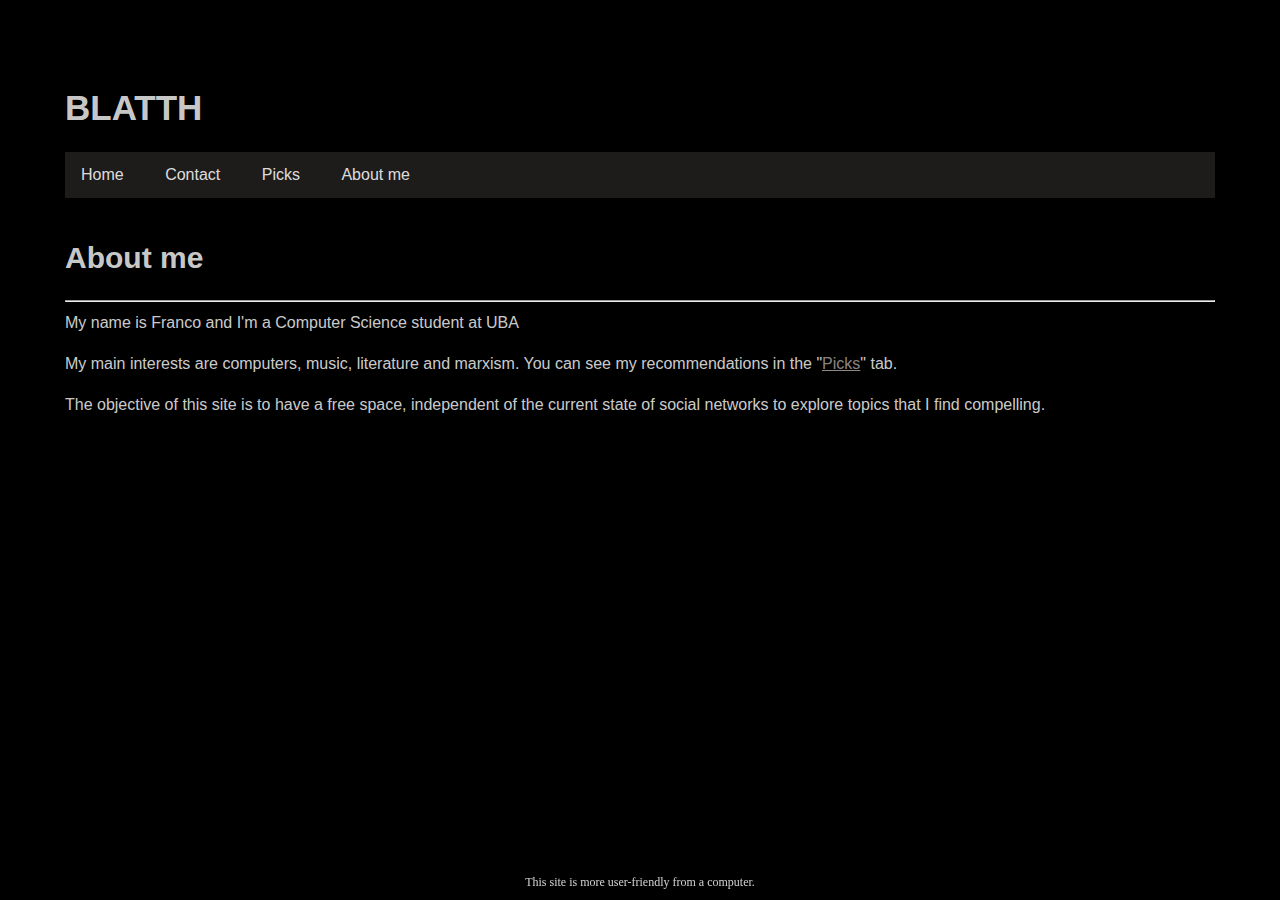
<file: navSites/aboutme.html>
<html>
<html lang="es">

<head>
	<meta http-equiv='cache-control' content='no-cache'> 
	<meta http-equiv='expires' content='0'> 
	<meta http-equiv='pragma' content='no-cache'>
	<meta charset="utf-8">
	<title>about me :: blatth@web _</title>
	<link rel="apple-touch-icon-precomposed" sizes="57x57" href="icons/apple-touch-icon-57x57.png" />
	<link rel="apple-touch-icon-precomposed" sizes="114x114" href="icons/apple-touch-icon-114x114.png" />
	<link rel="apple-touch-icon-precomposed" sizes="72x72" href="icons/apple-touch-icon-72x72.png" />
	<link rel="apple-touch-icon-precomposed" sizes="144x144" href="icons/apple-touch-icon-144x144.png" />
	<link rel="apple-touch-icon-precomposed" sizes="60x60" href="icons/apple-touch-icon-60x60.png" />
	<link rel="apple-touch-icon-precomposed" sizes="120x120" href="icons/apple-touch-icon-120x120.png" />
	<link rel="apple-touch-icon-precomposed" sizes="76x76" href="icons/apple-touch-icon-76x76.png" />
	<link rel="apple-touch-icon-precomposed" sizes="152x152" href="icons/apple-touch-icon-152x152.png" />
	<link rel="icon" type="image/png" href="icons/favicon-196x196.png" sizes="196x196" />
	<link rel="icon" type="image/png" href="icons/favicon-96x96.png" sizes="96x96" />
	<link rel="icon" type="image/png" href="icons/favicon-32x32.png" sizes="32x32" />
	<link rel="icon" type="image/png" href="icons/favicon-16x16.png" sizes="16x16" />
	<link rel="icon" type="image/png" href="icons/favicon-128.png" sizes="128x128" />
	<meta name="application-name" content="&nbsp;"/>
	<meta name="msapplication-TileColor" content="#FFFFFF" />
	<meta name="msapplication-TileImage" content="mstile-144x144.png" />
	<meta name="msapplication-square70x70logo" content="mstile-70x70.png" />
	<meta name="msapplication-square150x150logo" content="mstile-150x150.png" />
	<meta name="msapplication-wide310x150logo" content="mstile-310x150.png" />
	<meta name="msapplication-square310x310logo" content="mstile-310x310.png" />

	<meta name="author" content="blatth">
	<meta name="description" content="Homepage">
	<meta name="viewport" content="width=device-width, initial-scale=1">
	<link rel="stylesheet" href="style.css">
</head>

<body>
	<main>
		<h1>BLATTH</h1>
		<nav>
			<ul>
				<li><a href="../index.html">Home</a></li>
				<li><a href="../navSites/contact.html">Contact</a></li>
				<li><a href="../navSites/recs.html">Picks</a></li>
				<li><a href="../navSites/aboutme.html">About me</a></li>
			</ul>
	</nav>
	<br>
	
        <h2><b>About me</b></h2>
		<hr>
		<p>My name is Franco and I'm a Computer Science student at UBA</p>
        <p>My main interests are computers, music, literature and marxism. You can see my recommendations in the "<a href="recs.html">Picks</a>" tab.</p>
        <p>The objective of this site is to have a free space, independent of the current state of social networks to explore topics that 	I find compelling.</p>
	</main>

	<footer>
        <p>This site is more user-friendly from a computer.</p>
	</footer>
</body>

</html>
</file>
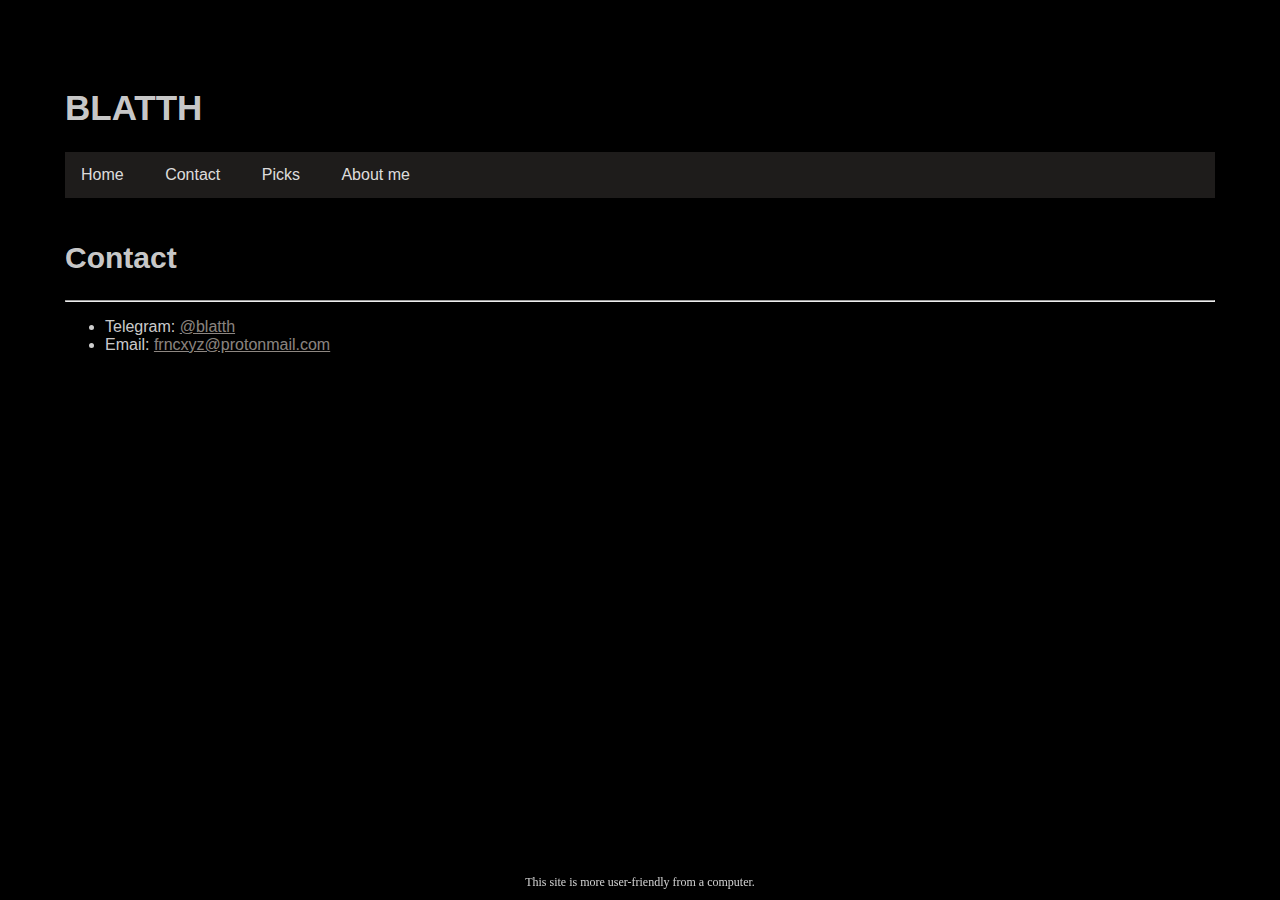
<file: navSites/contact.html>
<html>
<html lang="es">

<head>
	<meta http-equiv='cache-control' content='no-cache'> 
	<meta http-equiv='expires' content='0'> 
	<meta http-equiv='pragma' content='no-cache'>
	<meta charset="utf-8">
	<title>contact :: blatth@web _</title>
	<link rel="apple-touch-icon-precomposed" sizes="57x57" href="icons/apple-touch-icon-57x57.png" />
	<link rel="apple-touch-icon-precomposed" sizes="114x114" href="icons/apple-touch-icon-114x114.png" />
	<link rel="apple-touch-icon-precomposed" sizes="72x72" href="icons/apple-touch-icon-72x72.png" />
	<link rel="apple-touch-icon-precomposed" sizes="144x144" href="icons/apple-touch-icon-144x144.png" />
	<link rel="apple-touch-icon-precomposed" sizes="60x60" href="icons/apple-touch-icon-60x60.png" />
	<link rel="apple-touch-icon-precomposed" sizes="120x120" href="icons/apple-touch-icon-120x120.png" />
	<link rel="apple-touch-icon-precomposed" sizes="76x76" href="icons/apple-touch-icon-76x76.png" />
	<link rel="apple-touch-icon-precomposed" sizes="152x152" href="icons/apple-touch-icon-152x152.png" />
	<link rel="icon" type="image/png" href="icons/favicon-196x196.png" sizes="196x196" />
	<link rel="icon" type="image/png" href="icons/favicon-96x96.png" sizes="96x96" />
	<link rel="icon" type="image/png" href="icons/favicon-32x32.png" sizes="32x32" />
	<link rel="icon" type="image/png" href="icons/favicon-16x16.png" sizes="16x16" />
	<link rel="icon" type="image/png" href="icons/favicon-128.png" sizes="128x128" />
	<meta name="application-name" content="&nbsp;"/>
	<meta name="msapplication-TileColor" content="#FFFFFF" />
	<meta name="msapplication-TileImage" content="mstile-144x144.png" />
	<meta name="msapplication-square70x70logo" content="mstile-70x70.png" />
	<meta name="msapplication-square150x150logo" content="mstile-150x150.png" />
	<meta name="msapplication-wide310x150logo" content="mstile-310x150.png" />
	<meta name="msapplication-square310x310logo" content="mstile-310x310.png" />

	<meta name="author" content="blatth">
	<meta name="description" content="Homepage">
	<meta name="viewport" content="width=device-width, initial-scale=1">
	<link rel="stylesheet" href="style.css">
</head>

<body>
	<main>
		<h1>BLATTH</h1>
		<nav>
			<ul>
				<li><a href="../index.html">Home</a></li>
				<li><a href="../navSites/contact.html">Contact</a></li>
				<li><a href="../navSites/recs.html">Picks</a></li>
				<li><a href="../navSites/aboutme.html">About me</a></li>
			</ul>
	</nav>
	<br>
        <h2><b>Contact</b></h2>
		<hr>
		<ul>
		<li>Telegram: <a href="https://t.me/blatth">@blatth</a></li>
		<li>Email: <a href="mailto:frncxyz@protonmail.com">frncxyz@protonmail.com</a></li>
		</ul>
	</main>

	<footer>
		<p>This site is more user-friendly from a computer.</p>
	</footer>
</body>

</html>
</file>
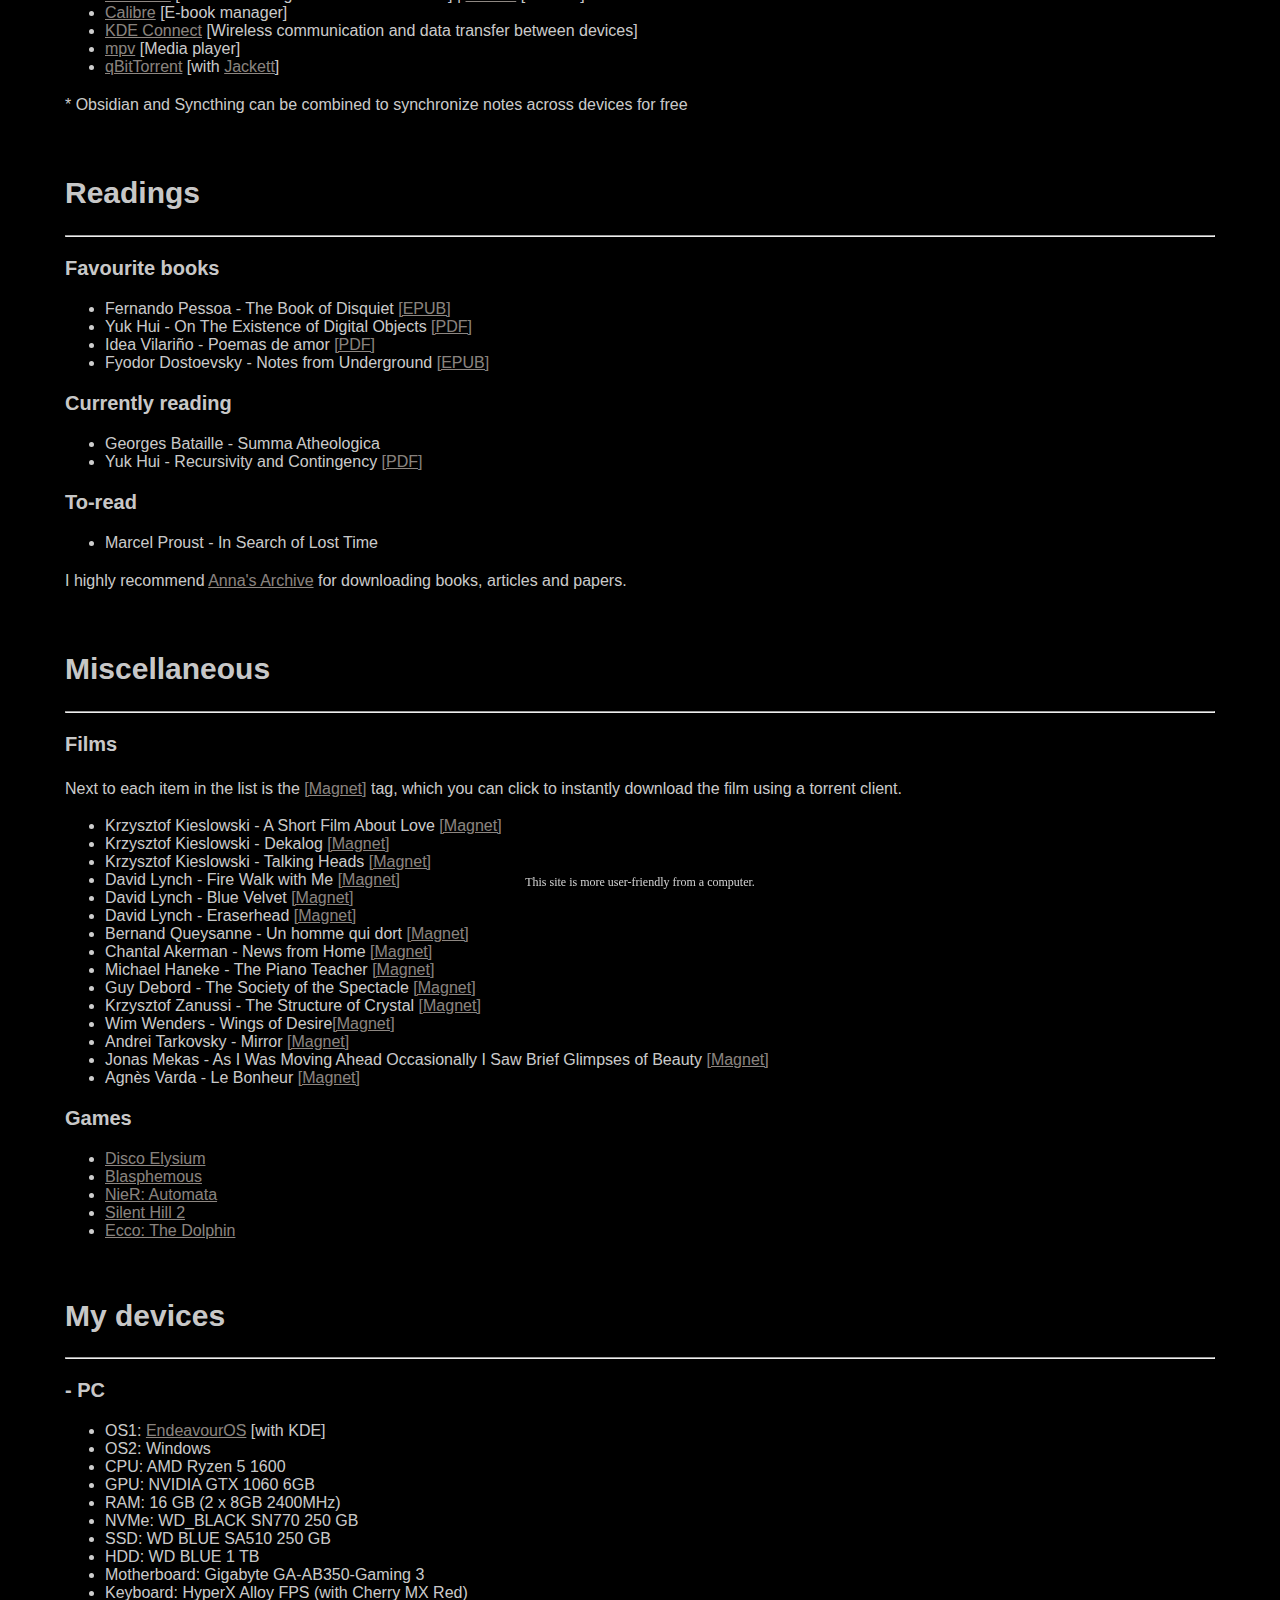
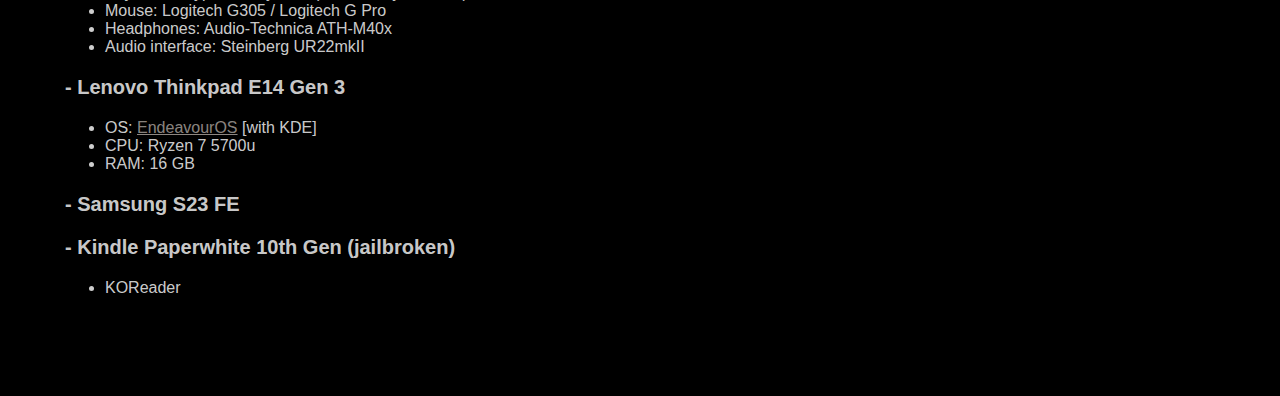
<file: navSites/recs.html>
<html>
<html lang="es">

<head>
	<meta http-equiv='cache-control' content='no-cache'> 
	<meta http-equiv='expires' content='0'> 
	<meta http-equiv='pragma' content='no-cache'>
	<meta charset="utf-8">
	<title>recs :: blatth@web _</title>
	<link rel="apple-touch-icon-precomposed" sizes="57x57" href="icons/apple-touch-icon-57x57.png" />
	<link rel="apple-touch-icon-precomposed" sizes="114x114" href="icons/apple-touch-icon-114x114.png" />
	<link rel="apple-touch-icon-precomposed" sizes="72x72" href="icons/apple-touch-icon-72x72.png" />
	<link rel="apple-touch-icon-precomposed" sizes="144x144" href="icons/apple-touch-icon-144x144.png" />
	<link rel="apple-touch-icon-precomposed" sizes="60x60" href="icons/apple-touch-icon-60x60.png" />
	<link rel="apple-touch-icon-precomposed" sizes="120x120" href="icons/apple-touch-icon-120x120.png" />
	<link rel="apple-touch-icon-precomposed" sizes="76x76" href="icons/apple-touch-icon-76x76.png" />
	<link rel="apple-touch-icon-precomposed" sizes="152x152" href="icons/apple-touch-icon-152x152.png" />
	<link rel="icon" type="image/png" href="icons/favicon-196x196.png" sizes="196x196" />
	<link rel="icon" type="image/png" href="icons/favicon-96x96.png" sizes="96x96" />
	<link rel="icon" type="image/png" href="icons/favicon-32x32.png" sizes="32x32" />
	<link rel="icon" type="image/png" href="icons/favicon-16x16.png" sizes="16x16" />
	<link rel="icon" type="image/png" href="icons/favicon-128.png" sizes="128x128" />
	<meta name="application-name" content="&nbsp;"/>
	<meta name="msapplication-TileColor" content="#FFFFFF" />
	<meta name="msapplication-TileImage" content="mstile-144x144.png" />
	<meta name="msapplication-square70x70logo" content="mstile-70x70.png" />
	<meta name="msapplication-square150x150logo" content="mstile-150x150.png" />
	<meta name="msapplication-wide310x150logo" content="mstile-310x150.png" />
	<meta name="msapplication-square310x310logo" content="mstile-310x310.png" />

	<meta name="author" content="blatth">
	<meta name="description" content="Homepage">
	<meta name="viewport" content="width=device-width, initial-scale=1">
	<link rel="stylesheet" href="style.css">
</head>

<body>
	<main>
		<h1>BLATTH</h1>
		<nav>
			<ul>
				<li><a href="../index.html">Home</a></li>
				<li><a href="../navSites/contact.html">Contact</a></li>
				<li><a href="../navSites/recs.html">Picks</a></li>
				<li><a href="../navSites/aboutme.html">About me</a></li>
			</ul>
	</nav>
	<br>

        <h2><b>Music</b></h2>
		<hr>
        	<p>Most of my music recommendations can be found in my <a href="https://rateyourmusic.com/~frnc">rateyourmusic</a>, specifically in <a href="https://rateyourmusic.com/list/frnc/look-into-the-light-of-a-pale-interior/">this list</a>.</p>
        	<p>Below is a list of my all-time favourite releases, that I think everyone should hear.</p>
			<ul>
				<li>Anna von Hausswolff - <a href="https://rateyourmusic.com/release/album/anna-von-hausswolff/live-at-montreux-jazz-festival/">Live at Montreux Jazz Festival</a> [Live Album]</li>
				<li>Angelo Badalamenti - <a href="https://rateyourmusic.com/release/album/angelo-badalamenti/twin-peaks/">Twin Peaks</a> [Album]</li>
				<li>Arca - <a href="https://rateyourmusic.com/release/album/arca/arca/">Arca</a> [Album]</li>
				<li>Birds in Row - <a href="https://rateyourmusic.com/release/album/birds-in-row/we-already-lost-the-world/">We Already Lost the World</a> [Album]</li>
				<li>Black Sabbath - <a href="https://rateyourmusic.com/release/album/black-sabbath/paranoid/">Paranoid</a> [Album]</li>
       			 <li>Broadcast - <a href="https://rateyourmusic.com/release/album/broadcast/the-noise-made-by-people/">The Noise Made by People</a> [Album]</li>
				<li>Cindy Lee - <a href="https://rateyourmusic.com/release/album/cindy-lee/whats-tonight-to-eternity/">What's Tonight to Eternity</a> [Album]</li>
				<li>Chuck Person - <a href="https://rateyourmusic.com/release/album/chuck-person/chuck-persons-eccojams-vol-1/">Chuck Person's Eccojams Vol. 1</a> [Mixtape]</li>
				<li>Cocteau Twins - <a href="https://rateyourmusic.com/release/album/harold-budd-elizabeth-fraser-robin-guthrie-simon-raymonde/the-moon-and-the-melodies/">The Moon and the Melodies</a> [Album]</li>
				<li>Have a Nice Life - <a href="https://rateyourmusic.com/release/album/have-a-nice-life/the-unnatural-world/">The Unnatural World</a> [Album]</li>
				<li>Grouper - <a href="https://rateyourmusic.com/release/album/grouper/a-i-a-alien-observer/">AIA: Alien Observer</a> [Album]</li>
				<li>Grouper - <a href="https://rateyourmusic.com/release/ep/grouper/paradise-valley/">Paradise Valley</a> [EP/Single]</li>
				<li>Jenny Hval - <a href="https://rateyourmusic.com/release/ep/jenny-hval/the-long-sleep/">The Long Sleep</a> [EP]</li>
				<li>Indian Summer - <a href="https://rateyourmusic.com/release/single/indian-summer/woolworm/">Woolworm</a> [Single]</li>
				<li>Joy Division - <a href="https://rateyourmusic.com/release/ep/joy-division/licht-und-blindheit/">Atmosphere/Dead Souls</a> [Single]</li>
				<li>Jorge López Ruiz - <a href="https://rateyourmusic.com/release/album/jorge-lopez-ruiz/bronca-buenos-aires/">Bronca Buenos Aires</a> [Album]</li>
				<li>Kali Malone - <a href="https://rateyourmusic.com/release/album/kali-malone/the-sacrificial-code/">The Sacrificial Code</a> [Album]</li>
        		<li>Mabe Fratti - <a href="https://rateyourmusic.com/release/album/mabe-fratti/pies-sobre-la-tierra/">Pies sobre la tierra</a> [Album]</li>
				<li>Midwife - <a href="https://rateyourmusic.com/release/ep/midwife/prayer-hands/">Prayer Hands</a> [EP]</li>
				<li>New Order - <a href="https://rateyourmusic.com/release/album/new-order/low-life/">Low-Life</a> [Album]</li>
				<li>Oathbreaker - <a href="https://rateyourmusic.com/release/album/oathbreaker/rheia/">Rheia</a> [Album]</li>
				<li>Oneohtrix Point Never - <a href="https://rateyourmusic.com/release/album/oneohtrix-point-never/garden-of-delete/">Garden of Delete</a> [Album]</li>
				<li>Planning for Burial - <a href="https://rateyourmusic.com/release/album/planning-for-burial/below-the-house/">Below the House</a> [Album]</li>
				<li>SOPHIE - <a href="https://rateyourmusic.com/release/album/sophie/oil-of-every-pearls-un-insides/">Oil of Every Pearl's Un-Insides</a> [Album]</li>
				<li>The Radio Dept. - <a href="https://rateyourmusic.com/release/album/the-radio-dept/pet-grief/">Pet Grief</a> [Album]</li>
				<li>Sadness - <a href="https://rateyourmusic.com/release/album/sadness/i-want-to-be-there/">I Want to Be There</a> [Album]</li>
				<li>Touché Amoré - <a href="https://rateyourmusic.com/release/album/touche-amore/is-survived-by/">Is Survived By</a> [Album]</li>
			</ul>
			<br>

		<h2><b>Software</b></h2>
		<hr>
			<p>This is software I use (almost) daily and that I consider essential.</p>
			<ul>
				<li><a href="https://obsidian.md/">Obsidian</a> [Writing/Note-taking]*</li>
				<li><a href="https://syncthing.net/">Syncthing</a> [P2P file sync]*</li>
				<li><a href="http://www.slsknet.org/news/">Soulseek</a> [P2P file-sharing net focused on music] | <a href="https://play.google.com/store/apps/details?id=com.companyname.andriodapp1&hl=es_AR&gl=US">Seeker</a> [Android] </li>
				<li><a href="https://calibre-ebook.com/es/download">Calibre</a> [E-book manager]</li>
				<li><a href="https://kdeconnect.kde.org/">KDE Connect</a> [Wireless communication and data transfer between devices]</li>
				<li><a href="https://mpv.io/">mpv</a> [Media player]</li>
				<li><a href="https://www.qbittorrent.org/">qBitTorrent</a> [with <a href="https://github.com/Jackett/Jackett">Jackett</a>]</li>
			</ul>
				<p>* Obsidian and Syncthing can be combined to synchronize notes across devices for free</p>
		<br>

		<h2><b>Readings</b></h2>
		<hr>
			<h3>Favourite books</h3>
			<ul>
				<li>Fernando Pessoa - The Book of Disquiet <a href="https://annas-archive.org/md5/a0722b2a4126c4e0bb4be8410ed26d2b">[EPUB]</a></li>
				<li>Yuk Hui - On The Existence of Digital Objects <a href="http://slowrotation.memoryoftheworld.org/Yuk%20Hui/On%20the%20Existence%20of%20Digital%20Object%20(23563)/On%20the%20Existence%20of%20Digital%20Obj%20-%20Yuk%20Hui.pdf">[PDF]</a></li>
				<li>Idea Vilariño - Poemas de amor <a href="https://libroschorcha.wordpress.com/wp-content/uploads/2017/12/poemas-de-amor-idea-vilarino.pdf">[PDF]</a></li>
				<li>Fyodor Dostoevsky - Notes from Underground <a href="https://annas-archive.org/md5/dc6ce7601310e234ba6662c1e93a2b2b">[EPUB]</a></li>
			</ul>
			<h3>Currently reading</h3>
			<ul>
				<li>Georges Bataille - Summa Atheologica</li>
				<li>Yuk Hui - Recursivity and Contingency <a href="http://marcell.memoryoftheworld.org/Yuk%20Hui/Recursivity%20and%20Contingency%20(3595)/Recursivity%20and%20Contingency%20-%20Yuk%20Hui.pdf">[PDF]</a></li>
			</ul>
			<h3>To-read</h3>
			<ul>
				<li>Marcel Proust - In Search of Lost Time</li>
			</ul>
		<p>I highly recommend <a href="https://annas-archive.org/">Anna's Archive</a> for downloading books, articles and papers.</p>
		<br>

		<h2><b>Miscellaneous</b></h2>
		<hr>
			<h3>Films</h3>
			<p>Next to each item in the list is the <a href=https://en.wikipedia.org/wiki/Magnet_URI_scheme>[Magnet]</a> tag, which you can click to instantly download the film using a torrent client.</p>
			<ul>
				<li>Krzysztof Kieslowski - A Short Film About Love <a href="magnet:?xt=urn:btih:BAWGHPFZ5A67RWIVL73E4A5OXXA3XLAL&dn=A%20Short%20Film%20About%20Love%20(1988)%20%5B1080p%5D%20%5BBluRay%5D%20%5BYTS.MX%5D&tr=udp%3A%2F%2Ftracker.opentrackr.org%3A1337%2Fannounce">[Magnet]</a></li>
				<li>Krzysztof Kieslowski - Dekalog <a href="magnet:?xt=urn:btih:XGJMGXSCKCN774KLEJRVVVBFLTW7MFGH&dn=The%20Decalogue%20aka%20Dekalog%20(1989)%20%5BE1-E10%5D%20BluRay%20720p%20x264-XpoZ&tr=udp%3A%2F%2Ftracker.leechers-paradise.org%3A6969%2Fannounce">[Magnet]</a></li>
				<li>Krzysztof Kieslowski - Talking Heads <a href="magnet:?xt=urn:btih:MHUHO53SVFXT4WVIGSZZCF3Q6HDBJWZ6&dn=Talking%20Heads%20(1980)%20%5B1080p%5D%20%5BBluRay%5D%20%5BYTS.MX%5D&tr=udp%3A%2F%2Ftracker.coppersurfer.tk%3A6969%2Fannounce">[Magnet]</a></li>
				<li>David Lynch - Fire Walk with Me <a href="magnet:?xt=urn:btih:N6TWJFSFU3ZR4H2G5TZXOPHM3DKAPMOP&dn=Twin%20Peaks%20Fire%20Walk%20with%20Me%20(1992)%20%5B1080p%5D&tr=udp%3A%2F%2Fopen.demonii.com%3A1337">[Magnet]</a></li>
				<li>David Lynch - Blue Velvet <a href="magnet:?xt=urn:btih:GJF6M5SN7BU2T46ZWC2NEYZYGS6RXUCL&dn=Blue%20Velvet%20(1986)%20%5BBluRay%5D%20%5B1080p%5D%20%5BYTS.AM%5D&tr=udp%3A%2F%2Ftracker.coppersurfer.tk%3A6969%2Fannounce">[Magnet]</a></li>
				<li>David Lynch - Eraserhead <a href="magnet:?xt=urn:btih:3VJFT4CZAYGPMIZTURIWZACBMK25C66Q&dn=Eraserhead%20(1977)%20%5B1080p%5D%20%5BBluRay%5D%20%5BYTS.MX%5D&tr=udp%3A%2F%2Ftracker.opentrackr.org%3A1337%2Fannounce">[Magnet]</a></li>
				<li>Bernand Queysanne - Un homme qui dort <a href="magnet:?xt=urn:btih:NRQXK3ZRYTO6JDDZGHBC2FXH3TM55LRV&dn=The.Man.Who.Sleeps.1974.(Bernard.Queysanne-Cult).720p.x264-Classics&tr=udp%3A%2F%2Fexplodie.org%3A6969%2Fannounce">[Magnet]</a></li>
				<li>Chantal Akerman - News from Home <a href="magnet:?xt=urn:btih:LYZNDOEJTFNE6EIGWLGIIN2YUJVBAOK3&dn=News%20From%20Home%20(1976)%20%5B1080p%5D%20%5BWEBRip%5D%20%5BYTS.MX%5D&tr=udp%3A%2F%2Ftracker.opentrackr.org%3A1337%2Fannounce">[Magnet]</a></li>
				<li>Michael Haneke - The Piano Teacher <a href="magnet:?xt=urn:btih:UX53UG7ROOX4HGTSWB3IUSFUJAR3OU4I&dn=The%20Piano%20Teacher%20(2001)%20%5B1080p%5D%20%5BBluRay%5D%20%5B5.1%5D%20%5BYTS.MX%5D&tr=udp%3A%2F%2Ftracker.coppersurfer.tk%3A6969%2Fannounce">[Magnet]</a></li>
				<li>Guy Debord - The Society of the Spectacle <a href="magnet:?xt=urn:btih:PTNAZWIZDLLR2OB66QAKJVAIHGNQ6Y2F&dn=The%20Society%20Of%20The%20Spectacle%20(1974)%20%5BFRENCH%5D%20%5B1080p%5D%20%5BWEBRip%5D%20%5BYTS.MX%5D&tr=udp%3A%2F%2Ftracker.opentrackr.org%3A1337%2Fannounce">[Magnet]</a></li>
				<li>Krzysztof Zanussi - The Structure of Crystal <a href="magnet:?xt=urn:btih:FN4AGQHZ4RZC2LHVJ3EA2F765GI7ZZXS&dn=The%20Structure%20Of%20Crystal%20(1969)%20%5B1080p%5D%20%5BBluRay%5D%20%5BYTS.MX%5D&tr=udp%3A%2F%2Ftracker.coppersurfer.tk%3A6969%2Fannounce">[Magnet]</a></li>
				<li>Wim Wenders - Wings of Desire<a href="magnet:?xt=urn:btih:HXNBAMBLNHTKYS7UWMD3ORECGAIM3K6T&dn=Wings%20Of%20Desire%20(1987)%20%5BBluRay%5D%20%5B1080p%5D%20%5BYTS.AM%5D&tr=udp%3A%2F%2Ftracker.coppersurfer.tk%3A6969%2Fannounce">[Magnet]</a></li>
				<li>Andrei Tarkovsky - Mirror <a href="magnet:?xt=urn:btih:NQ2YA4P5QV7OY62KEDA6YRXZD24F5FW6&dn=The%20Mirror%20(1975)%20%5BBluRay%5D%20%5B1080p%5D%20%5BYTS.AM%5D&tr=udp%3A%2F%2Ftracker.coppersurfer.tk%3A6969%2Fannounce">[Magnet]</a></li>
				<li>Jonas Mekas - As I Was Moving Ahead Occasionally I Saw Brief Glimpses of Beauty <a href="magnet:?xt=urn:btih:QDQ4JOI2K6RJOCJ74RT7XMTNEY3PGUH2&dn=As%20I%20Was%20Moving%20Ahead%20Occasionally%20I%20Saw%20Brief%20Glimpses%20Of%20Beauty%20(2000)%20%5B1080p%5D%20%5BBluRay%5D%20%5BYTS.MX%5D&tr=udp%3A%2F%2Ftracker.opentrackr.org%3A1337%2Fannounce">[Magnet]</a></li>
				<li>Agnès Varda - Le Bonheur <a href="magnet:?xt=urn:btih:JIHHGYL6D2GK53BLIKSZV7MWKN2OS4KJ&dn=Le.Bonheur.1965.(Agnes.Varda).1080p.BRRip.x264-Classics&tr=udp%3A%2F%2Ftracker.leechers-paradise.org%3A6969%2Fannounce">[Magnet]</a></li>
			</ul>

		<h3>Games</h3>
		<ul>
			<li><a href="https://glitchwave.com/game/disco-elysium/">Disco Elysium</a></li>
			<li><a href="https://glitchwave.com/game/blasphemous/">Blasphemous</a></li>
			<li><a  href="https://glitchwave.com/game/nier-automata/">NieR: Automata</a></li>
			<li><a href="https://glitchwave.com/game/silent-hill-2/">Silent Hill 2</a></li>
			<li><a href="https://glitchwave.com/game/ecco-the-dolphin/">Ecco: The Dolphin</a></li>			
		</ul>
		<br>

		<h2><b>My devices</b></h2>
		<hr>
			<h3>- PC</h3>
			<ul>
				<li>OS1: <a href="https://endeavouros.com/">EndeavourOS</a> [with KDE]</li>
				<li>OS2: Windows</li>
				<li>CPU: AMD Ryzen 5 1600</li>
				<li>GPU: NVIDIA GTX 1060 6GB</li>
				<li>RAM: 16 GB (2 x 8GB 2400MHz)</li>
				<li>NVMe: WD_BLACK SN770 250 GB</li>
				<li>SSD: WD BLUE SA510 250 GB</li>
				<li>HDD: WD BLUE 1 TB</li>
				<li>Motherboard: Gigabyte GA-AB350-Gaming 3</li>
				<li>Keyboard: HyperX Alloy FPS (with Cherry MX Red)</li>
				<li>Mouse: Logitech G305 / Logitech G Pro</li>
				<li>Headphones: Audio-Technica ATH-M40x</li>
				<li>Audio interface: Steinberg UR22mkII</li>
			</ul>
			<h3>- Lenovo Thinkpad E14 Gen 3</h3>
			<ul>
				<li>OS: <a href="https://endeavouros.com/">EndeavourOS</a> [with KDE]</li>
				<li>CPU: Ryzen 7 5700u</li>
				<li>RAM: 16 GB</li>
			</ul>
			<h3>- Samsung S23 FE</h3>
			<h3>- Kindle Paperwhite 10th Gen (jailbroken)</h3>
			<ul>
				<li>KOReader</li>
			</ul>
		<br>

	</main>

	<footer>
		<p>This site is more user-friendly from a computer.</p>
	</footer>
</body>

</html>
</file>
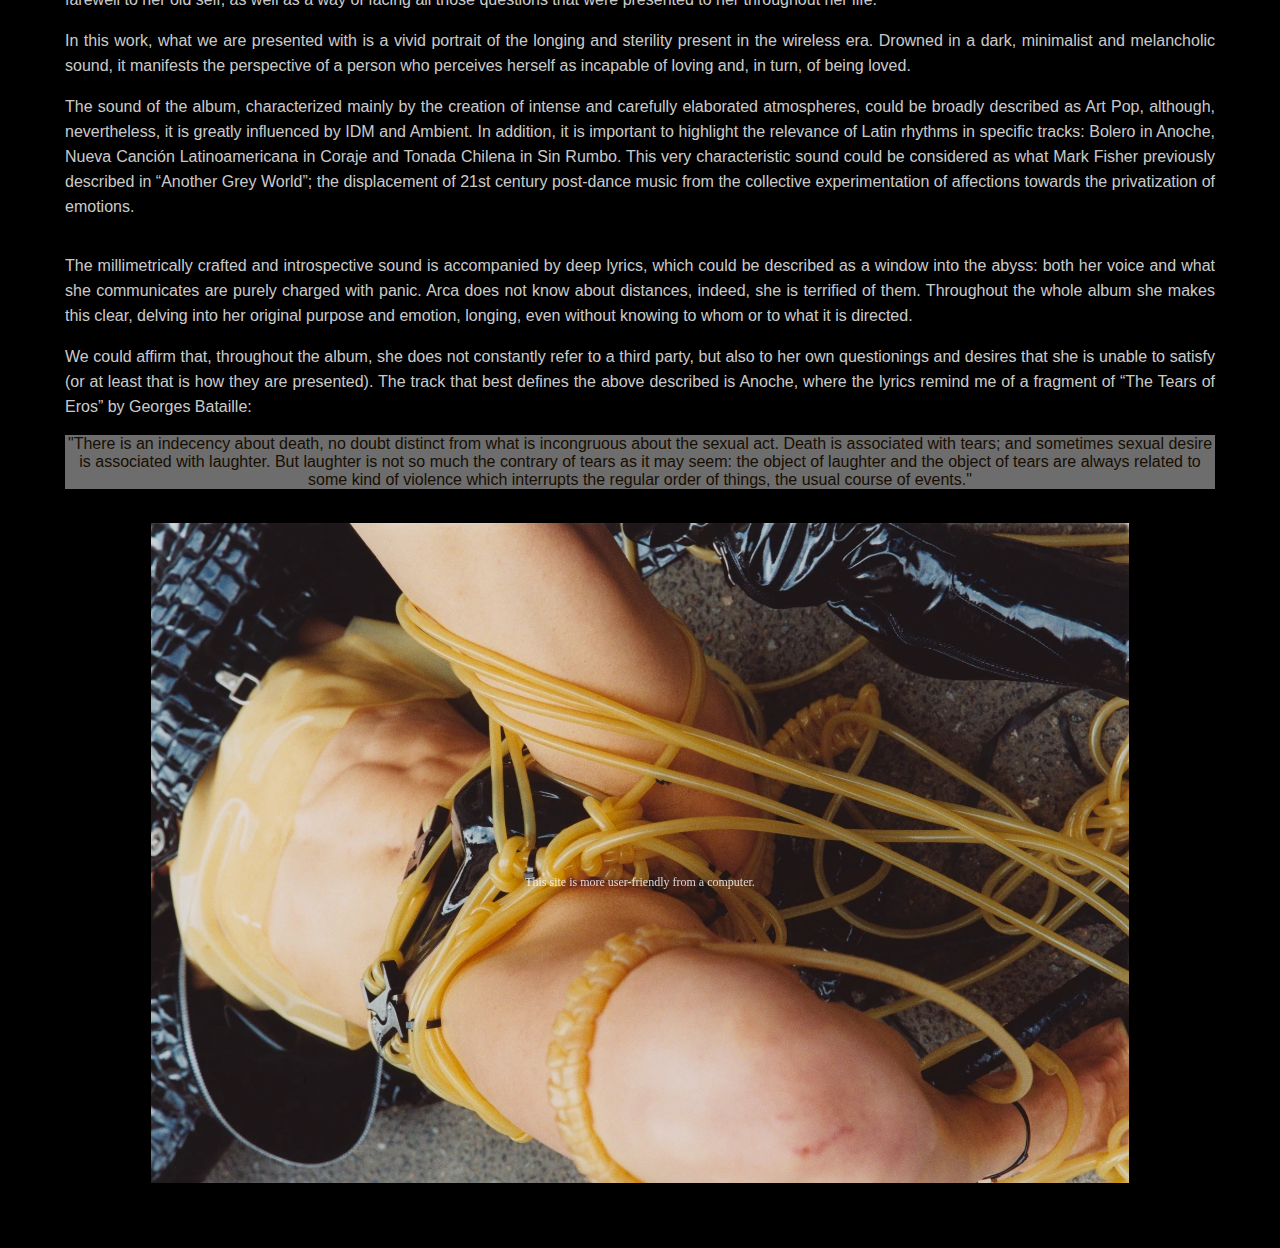
<file: textSites/resArca.html>
<html>
<html lang="es">

<head>
	<meta http-equiv='cache-control' content='no-cache'> 
	<meta http-equiv='expires' content='0'> 
	<meta http-equiv='pragma' content='no-cache'>
	<meta charset="utf-8">
	<title>text :: on Arca's self-titled</title>
	<link rel="apple-touch-icon-precomposed" sizes="57x57" href="icons/apple-touch-icon-57x57.png" />
	<link rel="apple-touch-icon-precomposed" sizes="114x114" href="icons/apple-touch-icon-114x114.png" />
	<link rel="apple-touch-icon-precomposed" sizes="72x72" href="icons/apple-touch-icon-72x72.png" />
	<link rel="apple-touch-icon-precomposed" sizes="144x144" href="icons/apple-touch-icon-144x144.png" />
	<link rel="apple-touch-icon-precomposed" sizes="60x60" href="icons/apple-touch-icon-60x60.png" />
	<link rel="apple-touch-icon-precomposed" sizes="120x120" href="icons/apple-touch-icon-120x120.png" />
	<link rel="apple-touch-icon-precomposed" sizes="76x76" href="icons/apple-touch-icon-76x76.png" />
	<link rel="apple-touch-icon-precomposed" sizes="152x152" href="icons/apple-touch-icon-152x152.png" />
	<link rel="icon" type="image/png" href="icons/favicon-196x196.png" sizes="196x196" />
	<link rel="icon" type="image/png" href="icons/favicon-96x96.png" sizes="96x96" />
	<link rel="icon" type="image/png" href="icons/favicon-32x32.png" sizes="32x32" />
	<link rel="icon" type="image/png" href="icons/favicon-16x16.png" sizes="16x16" />
	<link rel="icon" type="image/png" href="icons/favicon-128.png" sizes="128x128" />
	<meta name="application-name" content="&nbsp;"/>
	<meta name="msapplication-TileColor" content="#FFFFFF" />
	<meta name="msapplication-TileImage" content="mstile-144x144.png" />
	<meta name="msapplication-square70x70logo" content="mstile-70x70.png" />
	<meta name="msapplication-square150x150logo" content="mstile-150x150.png" />
	<meta name="msapplication-wide310x150logo" content="mstile-310x150.png" />
	<meta name="msapplication-square310x310logo" content="mstile-310x310.png" />

	<meta name="author" content="blatth">
	<meta name="description" content="Homepage">
	<meta name="viewport" content="width=device-width, initial-scale=1">
	<link rel="stylesheet" href="style.css">
</head>

<body>
	<main>
		<h1>BLATTH</h1>
		<nav>
			<ul>
				<li><a href="../index.html">Home</a></li>
				<li><a href="../navSites/contact.html">Contact</a></li>
				<li><a href="../navSites/recs.html">Picks</a></li>
				<li><a href="../navSites/aboutme.html">About me</a></li>
			</ul>
	</nav>
	<br>

    <h2><b>Between melodies and metamorphosis: a few words on Arca's self-titled</b></h2>
    <hr>
    <p>The context of this work is extremely important: we are at a turning point in the artist's life, prior to her transition. That is why this creation can be described as a farewell to her old self, as well as a way of facing all those questions that were presented to her throughout her life.</p>
    <p>In this work, what we are presented with is a vivid portrait of the longing and sterility present in the wireless era. Drowned in a dark, minimalist and melancholic sound, it manifests the perspective of a person who perceives herself as incapable of loving and, in turn, of being loved.</p>
    <p>The sound of the album, characterized mainly by the creation of intense and carefully elaborated atmospheres, could be broadly described as Art Pop, although, nevertheless, it is greatly influenced by IDM and Ambient. In addition, it is important to highlight the relevance of Latin rhythms in specific tracks: Bolero in Anoche, Nueva Canción Latinoamericana in Coraje and Tonada Chilena in Sin Rumbo. This very characteristic sound could be considered as what Mark Fisher previously described in “Another Grey World”; the displacement of 21st century post-dance music from the collective experimentation of affections towards the privatization of emotions.</p>
    <br>
    <p>The millimetrically crafted and introspective sound is accompanied by deep lyrics, which could be described as a window into the abyss: both her voice and what she communicates
    are purely charged with panic. Arca does not know about distances, indeed, she is terrified of them. Throughout the whole album she makes this clear, delving into her original purpose and emotion, longing, even without knowing to whom or to what it is directed.</p>
    <p>We could affirm that, throughout the album, she does not constantly refer to a third party, but also to her own questionings and desires that she is unable to satisfy (or at least that is how they are presented).
	The track that best defines the above described is Anoche, where the lyrics remind me of a fragment of “The Tears of Eros” by Georges Bataille:</p>   
        <p><div class="cita">"There is an indecency about death, no doubt distinct from what is incongruous about the sexual act. Death is associated with tears; and sometimes sexual desire is associated with laughter. But laughter is not so much the contrary of tears as it may seem: the object of laughter and the object of tears are always related to some kind of violence which interrupts the regular order of things, the usual course of events."</div></p> 
    <br>
    <img src="../images/arcaBody.jpg">
  <!--  <br clear="all" /> -->
</main>

<footer>
    <p>This site is more user-friendly from a computer.</p>
</footer>
</body>

</html>
</file>
<file: navSites/style.css>
body { 
    background:rgb(0, 0, 0); 
    color:#180e02; 
    overflow-x: hidden; 
    font-family: Verdana, sans-serif;
    padding:0; 
    margin:0; 
    justify-content: center;
	align-items: center;
    display: flex;
    
}

body ul li{
    color:#ffffffce;
}

main { 
    padding: 65px; 
    float:left; 
    max-width:1500px;
    min-height: 100vh;
    width: 90%;
    box-sizing: border-box;
    margin: 0 auto;
    flex: 1;
}

main > h1 { 
    font-size:35px;
    text-align: left;
    color: #ffffffce;

}

main > h2 { 
    font-size:30px;
    color: #ffffffce;
}

main > h3 { 
    font-size:20px; 
    color: #ffffffce;
}

main > h4 { 
    font-size:15px; 
    color: #ffffffce;
}

main p { 
    line-height: 25px; 
    font-size:16px; 
    margin-top: 0px; 
}

img  {
    max-width: 85%;
    display: block;
    margin-left: auto;
    margin-right: auto;
    align-items: center;
}

table td { 
    vertical-align:top;
    padding:2.5px 5px;
    text-align:left; 
    border: 1px solid black 
}

table {border: solid black}

nav {
    background-color: #3532308e;
    overflow: hidden;
    text-align: left;
  }
  
nav ul {
    list-style-type: none;
    margin: 0 auto;
    padding: 0;
    overflow: hidden;
    text-align: center;
    display: inline-block; 
  }
  
nav ul li {
    display: inline-block;
    margin-right: 5px;
    margin-bottom: 0;
  }
  
nav ul li a {
    display: block;
    color: #fefefedd;
    padding: 14px 16px;
    text-decoration: none;
  }
  
nav ul li a:hover {
    background-color: #fff9e880;
    color: black;
}

p {
    color: #ffffffce;
    text-align: justify;
}

a{
    color: #fff3ea8e;
}

footer {
    padding: 10px;
    text-align: center;
    font-size: 12px;
    position: fixed;
    bottom: 0;
    width: 100%;
    font-family: serif;
}

footer p {
    margin: 0 auto; /* Añadir esta línea */
    text-align: center;
    font-family: serif;
}

@media only screen and (max-width: 600px) {
    
    nav.expand ul {
        display: block;
    }

    nav ul li {
        display: block;
        margin: 10px 0;
        margin-bottom: 10px;
        margin-right: 0;
    }

    nav ul li a {
        padding: 10px;
    }

    nav {
        text-align: center;
    }
    
     main > h1 { 
        text-align: center;
     }

     img {
        max-width: 100%;
     }
}
</file>
<file: textSites/style.css>
body { 
    background:rgb(0, 0, 0); 
    color:#180e02; 
    overflow-x: hidden; 
    font-family: Verdana, sans-serif;
    padding:0; 
    margin:0; 
    justify-content: center;
	align-items: center;
    display: flex;
    
}

body ul li{
    color:#ffffffce;
}

main { 
    padding: 65px; 
    float:left; 
    max-width:1500px;
    min-height: 100vh;
    width: 90%;
    box-sizing: border-box;
    margin: 0 auto;
    flex: 1;
}

main > h1 { 
    font-size:35px;
    text-align: left;
    color: #ffffffce;

}

main > h2 { 
    font-size:30px;
    color: #ffffffce;
}

main > h3 { 
    font-size:20px; 
    color: #ffffffce;
}

main > h4 { 
    font-size:15px; 
    color: #ffffffce;
}

main p { 
    line-height: 25px; 
    font-size:16px; 
    margin-top: 0px; 
}

img  {
    max-width: 85%;
    display: block;
    margin-left: auto;
    margin-right: auto;
    align-items: center;
}

table td { 
    vertical-align:top;
    padding:2.5px 5px;
    text-align:left; 
    border: 1px solid black 
}

table {border: solid black}

nav {
    background-color: #3532308e;
    overflow: hidden;
    text-align: left;
  }
  
nav ul {
    list-style-type: none;
    margin: 0 auto;
    padding: 0;
    overflow: hidden;
    text-align: center;
    display: inline-block; 
  }
  
nav ul li {
    display: inline-block;
    margin-right: 5px;
    margin-bottom: 0;
  }
  
nav ul li a {
    display: block;
    color: #fefefedd;
    padding: 14px 16px;
    text-decoration: none;
  }
  
nav ul li a:hover {
    background-color: #fff9e880;
    color: black;
}

p {
    color: #ffffffce;
    text-align: justify;
}

a{
    color: #fff3ea8e;
}

footer {
    padding: 10px;
    text-align: center;
    font-size: 12px;
    position: fixed;
    bottom: 0;
    width: 100%;
    font-family: serif;
}

footer p {
    margin: 0 auto; /* Añadir esta línea */
    text-align: center;
    font-family: serif;
}

@media only screen and (max-width: 600px) {
    
    nav.expand ul {
        display: block;
    }

    nav ul li {
        display: block;
        margin: 10px 0;
        margin-bottom: 10px;
        margin-right: 0;
    }

    nav ul li a {
        padding: 10px;
    }

    nav {
        text-align: center;
    }
    
     main > h1 { 
        text-align: center;
     }

     img {
        max-width: 100%;
     }
}

.cita {
    background-color: #ffffff6d;
    text-align: center;
  }
</file>
